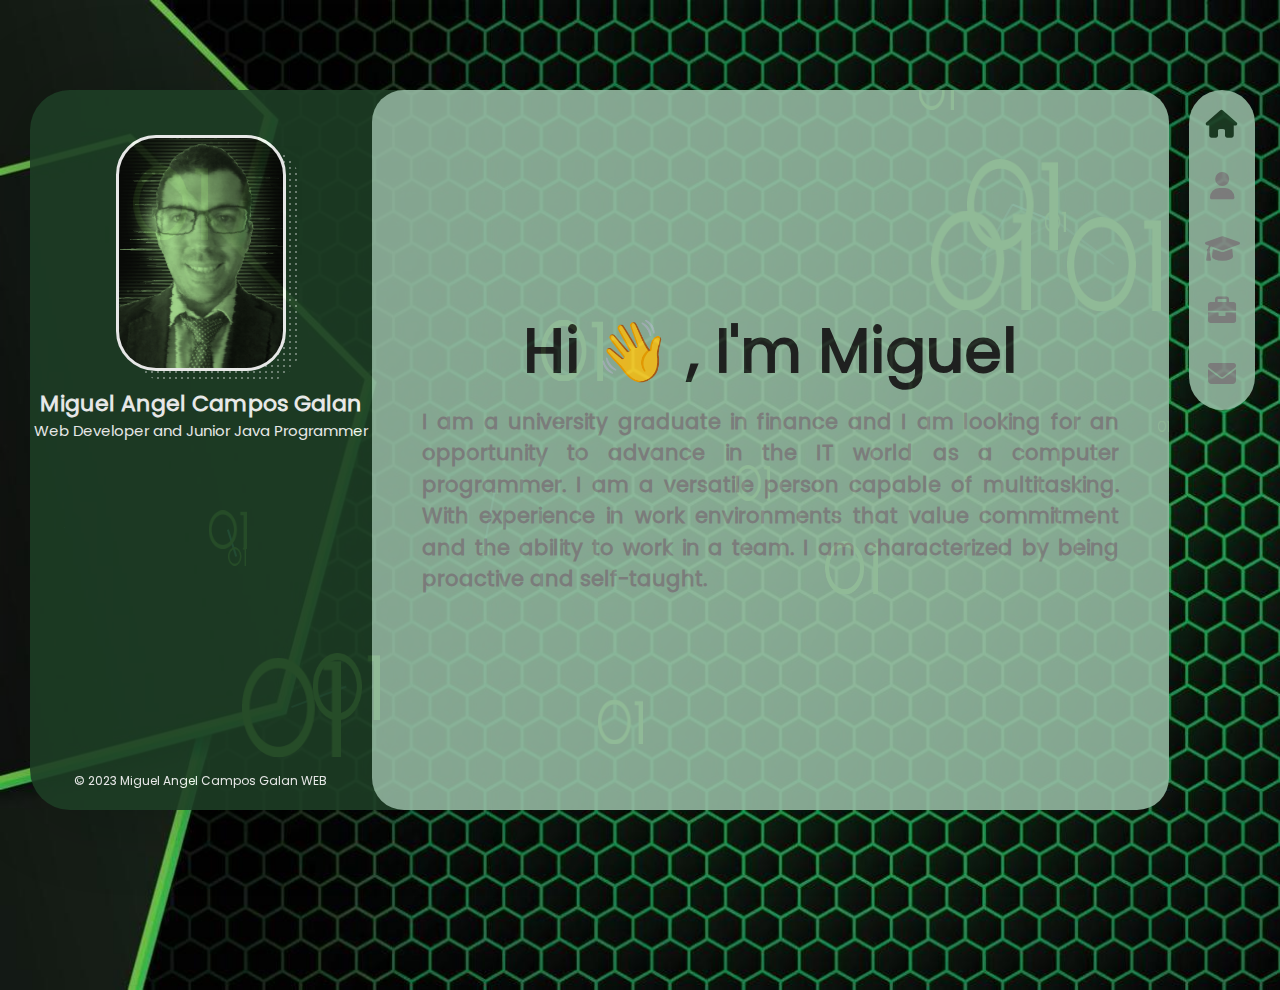
<file: index.html>
<!DOCTYPE html>
<html lang="es">
<head>
    <meta charset="UTF-8">
    <meta name="viewport" content="width=device-width, initial-scale=1, maximum-scale=1">
    <!-- Estilos-->
    <link rel="stylesheet" href="assets/fonts/fontawesome-free-6.1.2-web/css/all.min.css" />
    <link rel="stylesheet" href="assets/fonts/poppins/poppins.css" />
    <link rel="stylesheet" href="assets/css/reset.css" />
    <link rel="stylesheet" href="assets/css/scroll.css" />
    <link rel="stylesheet" href="assets/css/styles.css"/>
    <link rel="stylesheet" href="assets/css/responsive.css"/>

    <!--Script JS-->
    <script src="assets/js/menu.js" defer></script>

    <title>Portafolio - Miguel</title>
</head>
<body>
    <div id="particles-js"></div>
   
    <!--Layout principal-->
    <div class="layout">

        <!--Barra lateral(info usuario)-->
        <aside class="layout__aside">

            <section class="aside__user-info">

                <!--Información general usuario-->
                <div class="user-info__general">
                    <div class="user-info__container-image">
                        <img src="assets/img/mig.png" class="user-info__image" alt="foto de perfil de usuario" />
                        <!--aqui la sombra-->
                    </div>

                    <h2 class="user-info__name">Miguel Angel Campos Galan</h2>
                    <h4 class="user-info__job">Web Developer and Junior Java Programmer</h4>
                </div>
                <!--Menu de navegación-->
                <nav class="layout__menu">
                    <ul class="menu__list">

                        <li class="menu__option">
                            <a href="index.html" class="menu__link menu__link--active">
                                <i class="menu__icon fa-solid fa-house"></i>
                                <span class="menu__overlay">Home</span>
                            </a>
                        </li>

                        <li class="menu__option">
                            <a href="sobre-mi.html" class="menu__link">
                                <i class="menu__icon fa-solid fa-user"></i>
                                <span class="menu__overlay">About me</span>
                            </a>
                        </li>

                        <li class="menu__option">
                            <a href="estudios.html" class="menu__link">
                                <i class="menu__icon fa-solid fa-graduation-cap"></i>
                                <span class="menu__overlay">Studies</span>
                            </a>
                        </li>

                        <li class="menu__option">
                            <a href="portafolio.html" class="menu__link">
                                <i class="menu__icon fa-solid fa-briefcase"></i>
                                <span class="menu__overlay">Portfolio</span>
                            </a>
                        </li>

                       <!-- <li class="menu__option">
                            <a href="blog.html" class="menu__link">
                                <i class="menu__icon fa-solid fa-book"></i>
                                <span class="menu__overlay">Blog</span>
                            </a>
                        </li>--> 

                        <li class="menu__option">
                            <a href="contacto.html" class="menu__link">
                                <i class="menu__icon fa-solid fa-envelope"></i>
                                <span class="menu__overlay">Contact</span>
                            </a>
                        </li>

                    </ul>
                </nav>
                <!--Links a redes sociales
                <div class="user-info__links">
                    <ul class="links__social">
                        <li class="social__option">
                            <a href="https://www.linkedin.com/in/miguel-c-g" class="social__link">
                                <i class="social__icon fa-brands fa-linkedin"></i>
                            </a>
                        </li>
                        <li class="social__option">
                            <a href="https://github.com/Miguel2786" class="social__link">
                                <i class="social__icon fa-brands fa-github"></i>
                            </a>
                        </li>
                    </ul>
                </div>-->
               <!--Botón del curriculum-->
              <!--  <div class="user-info__buttons">
                    <a href="#" class="user-info__btn">Descargar CV</a>
                </div> --> 
                <!--Pie de página-->
                <footer class="user-info__footer">
                    &copy; 2023 Miguel Angel Campos Galan WEB
                </footer>
            </section>

        </aside>
        <!--Menu responsive-->
        <div class="layout__menu-toggle">
            <i class="menu-toggle__icon fa-solid fa-bars"></i>
            <i class="menu-toggle__icon fa-solid fa-xmark"></i>
        </div>
        <!--Contenido principal-->
        <main class="layout__content">

            <section class="content__page">
                <h1 class="page__name">Hi 👋 , I'm Miguel</h1>
                <h2 class="page__job">I am a university graduate in finance and I am looking for an opportunity to advance in the IT world as a computer programmer. I am a versatile person capable of multitasking. With experience in work environments that value commitment and the ability to work in a team. I am characterized by being proactive and self-taught.</h2>
            </section>

        </main>
    </div>

    <script src="assets/js/particles.min.js"></script>
	<script src="assets/js/particlesjs-config.json"></script>
</body>
</html>
</file>
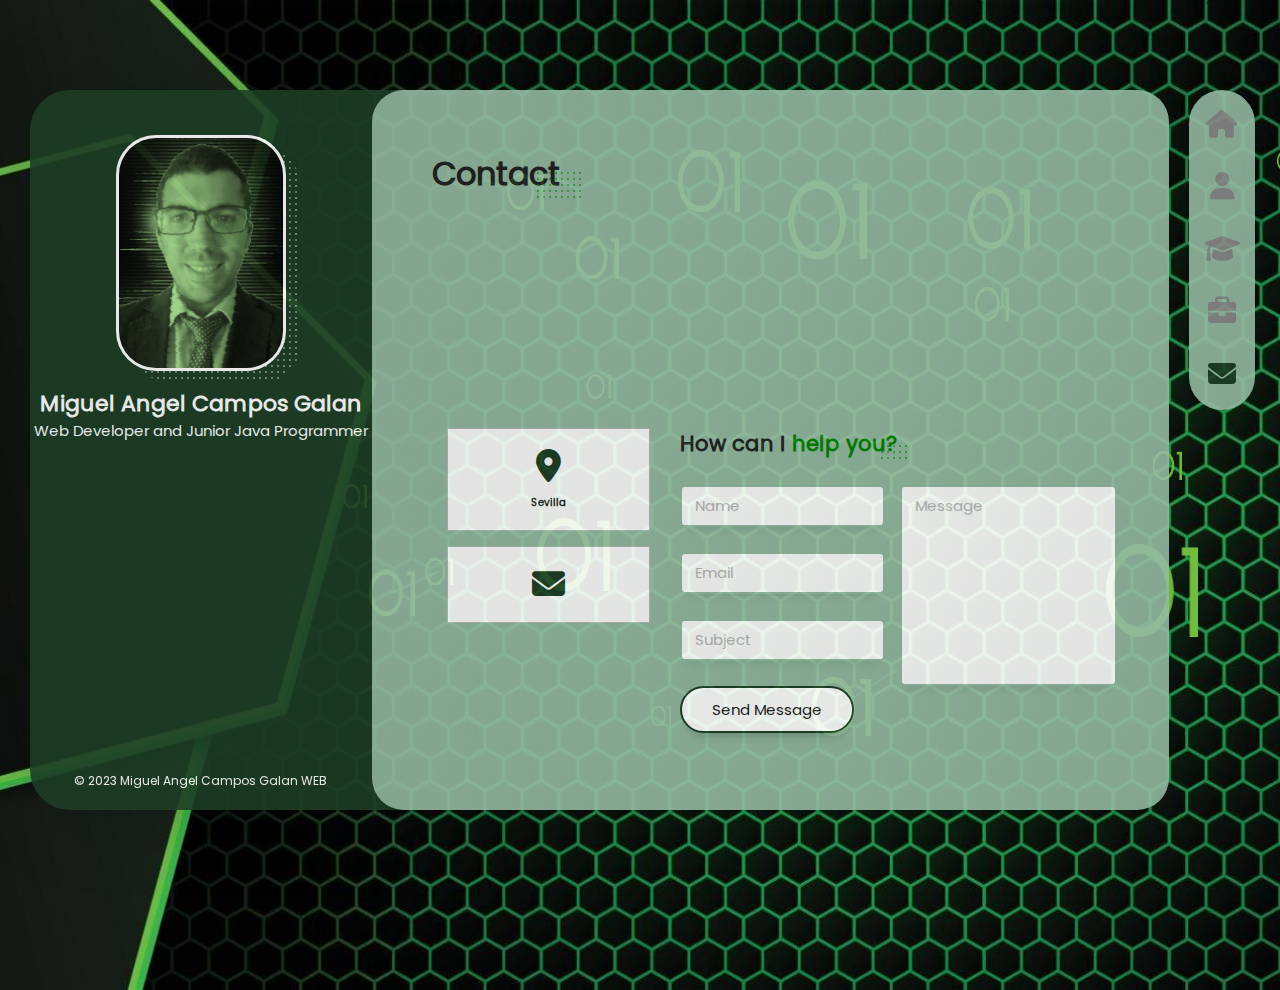
<file: contacto.html>
<!DOCTYPE html>
<html lang="es">
<head>
    <meta charset="UTF-8">
    <meta name="viewport" content="width=device-width, initial-scale=1, maximum-scale=1">
    <!-- Estilos-->
    <link rel="stylesheet" href="assets/fonts/fontawesome-free-6.1.2-web/css/all.min.css" />
    <link rel="stylesheet" href="assets/fonts/poppins/poppins.css" />
    <link rel="stylesheet" href="assets/css/reset.css" />
    <link rel="stylesheet" href="assets/css/scroll.css" />
    <link rel="stylesheet" href="assets/css/styles.css"/>
    <link rel="stylesheet" href="assets/css/loader.css"/>
    <link rel="stylesheet" href="assets/css/responsive.css"/>

     <!--Script JS-->
     <script src="assets/js/menu.js" defer></script>
    <script src="assets/js/map.js" defer></script>

    <title>Portafolio - Miguel</title>
</head>
<body>
    <div id="particles-js"></div>

    <!--Layout principal-->
    <div class="layout">

        <!--Barra lateral(info usuario)-->
        <aside class="layout__aside">

            <section class="aside__user-info">

                <!--Información general usuario-->
                <div class="user-info__general">
                    <div class="user-info__container-image">
                        <img src="assets/img/mig.png" class="user-info__image" alt="foto de perfil de usuario" />
                        <!--aqui la sombra-->
                    </div>

                    <h2 class="user-info__name">Miguel Angel Campos Galan</h2>
                    <h4 class="user-info__job">Web Developer and Junior Java Programmer</h4>
                </div>
                <!--Menu de navegación-->
                <nav class="layout__menu">
                    <ul class="menu__list">

                        <li class="menu__option">
                            <a href="index.html" class="menu__link">
                                <i class="menu__icon fa-solid fa-house"></i>
                                <span class="menu__overlay">Home</span>
                            </a>
                        </li>

                        <li class="menu__option">
                            <a href="sobre-mi.html" class="menu__link">
                                <i class="menu__icon fa-solid fa-user"></i>
                                <span class="menu__overlay">About me</span>
                            </a>
                        </li>

                        <li class="menu__option">
                            <a href="estudios.html" class="menu__link">
                                <i class="menu__icon fa-solid fa-graduation-cap"></i>
                                <span class="menu__overlay">Studies</span>
                            </a>
                        </li>

                        <li class="menu__option">
                            <a href="portafolio.html" class="menu__link">
                                <i class="menu__icon fa-solid fa-briefcase"></i>
                                <span class="menu__overlay">Portfolio</span>
                            </a>
                        </li>

                       <!-- <li class="menu__option">
                            <a href="blog.html" class="menu__link">
                                <i class="menu__icon fa-solid fa-book"></i>
                                <span class="menu__overlay">Blog</span>
                            </a>
                        </li>--> 

                        <li class="menu__option">
                            <a href="contacto.html" class="menu__link  menu__link--active">
                                <i class="menu__icon fa-solid fa-envelope"></i>
                                <span class="menu__overlay">Contact</span>
                            </a>
                        </li>

                    </ul>
                </nav>
                <!--Links a redes sociales
                <div class="user-info__links">
                    <ul class="links__social">
                        <li class="social__option">
                            <a href="https://www.linkedin.com/in/miguel-c-g" class="social__link">
                                <i class="social__icon fa-brands fa-linkedin"></i>
                            </a>
                        </li>
                        <li class="social__option">
                            <a href="https://github.com/Miguel2786" class="social__link">
                                <i class="social__icon fa-brands fa-github"></i>
                            </a>
                        </li>
                    </ul>
                </div>-->
                <!--Botón del curriculum-->
              <!--  <div class="user-info__buttons">
                    <a href="#" class="user-info__btn">Descargar CV</a>
                </div> --> 
                <!--Pie de página-->
                <footer class="user-info__footer">
                    &copy; 2023 Miguel Angel Campos Galan WEB
                </footer>
            </section>

        </aside>
        <!--Menu responsive-->
        <div class="layout__menu-toggle">
            <i class="menu-toggle__icon fa-solid fa-bars"></i>
            <i class="menu-toggle__icon fa-solid fa-xmark"></i>
        </div>
        <!--Contenido principal-->
        <main class="layout__content">

            <section class="content__page content__contact">
                <!--ESTE CONTENIDO CAMBIA EN CADA PAGINA DEL SITIO WEB-->
               
                <header class="contact__header">
                    <h1 class="contact__title">Contact</h1>
                </header>
              
                <div class="contact__map" id="load-iframe-map">
                    <span class="loader"></span>
                </div>

                <div class="contact__container">
                    <section class="contact__info">
                        <div class="contact__data">
                            <i class="contact__icon fa-solid fa-location-dot"></i>
                            <h2 class="contact__subtitle">Sevilla</h2>
                        </div>
                        <div class="contact__data">
                            <i class="contact__icon fa-solid fa-envelope"></i>
                            <!--<h2 class="contact__subtitle">miguelangelcamposgalan@gmail.com</h2>-->
                        </div>

                    </section>
                    <section class="contact__form-box">
                        
                        <!--<div class="contact__map" id="load-iframe-map">
                            <span class="loader"></span>
                        </div>-->
                        <header class="contact__from-header">
                            <h3 class="from-header__title">How can I <span class="title__color">help you?</span></h3>
                        </header>
                        <form class="contact__form" action="https://formsubmit.co/miguelangelcamposgalan@gmail.com" method="POST">
                            <div class="form__container">
                                <section class="form__left">

                                    <div class="form__group">
                                        <input type="text" class="form__input" name="name" required placeholder="Nombre" />
                                        <label for="name" class="form__label">Name</label>
                                    </div>
                                    <div class="form__group">
                                        <input type="email" class="form__input" name="email" required placeholder="Email" />
                                        <label for="email" class="form__label">Email</label>
                                    </div>
                                    <div class="form__group">
                                        <input type="text" class="form__input" name="subject" required placeholder="Subject" />
                                        <label for="subject" class="form__label">Subject</label>
                                    </div>

                                </section>

                                <section class="form__right">
                                    <div class="form__group form__group--textarea">
                                        <textarea class="form__input form__input--textarea" name="message" required placeholder="Mensaje"></textarea>
                                        <label for="message" class="form__label">Message</label>
                                    </div>
                                </section>

                            </div>

                            <input type="submit" class="form__button" value="Send Message" />
                            <input type="hidden" name="_next" value="https://miguel2786.github.io/">
                            <input type="hidden" name="_captcha" value="false">
                        </form>
                    </section>
                </div>
            </section>

        </main>
    </div>
    <script src="assets/js/particles.min.js"></script>
    <script src="assets/js/particlesjs-config.json"></script>
</body>
</html>
</file>
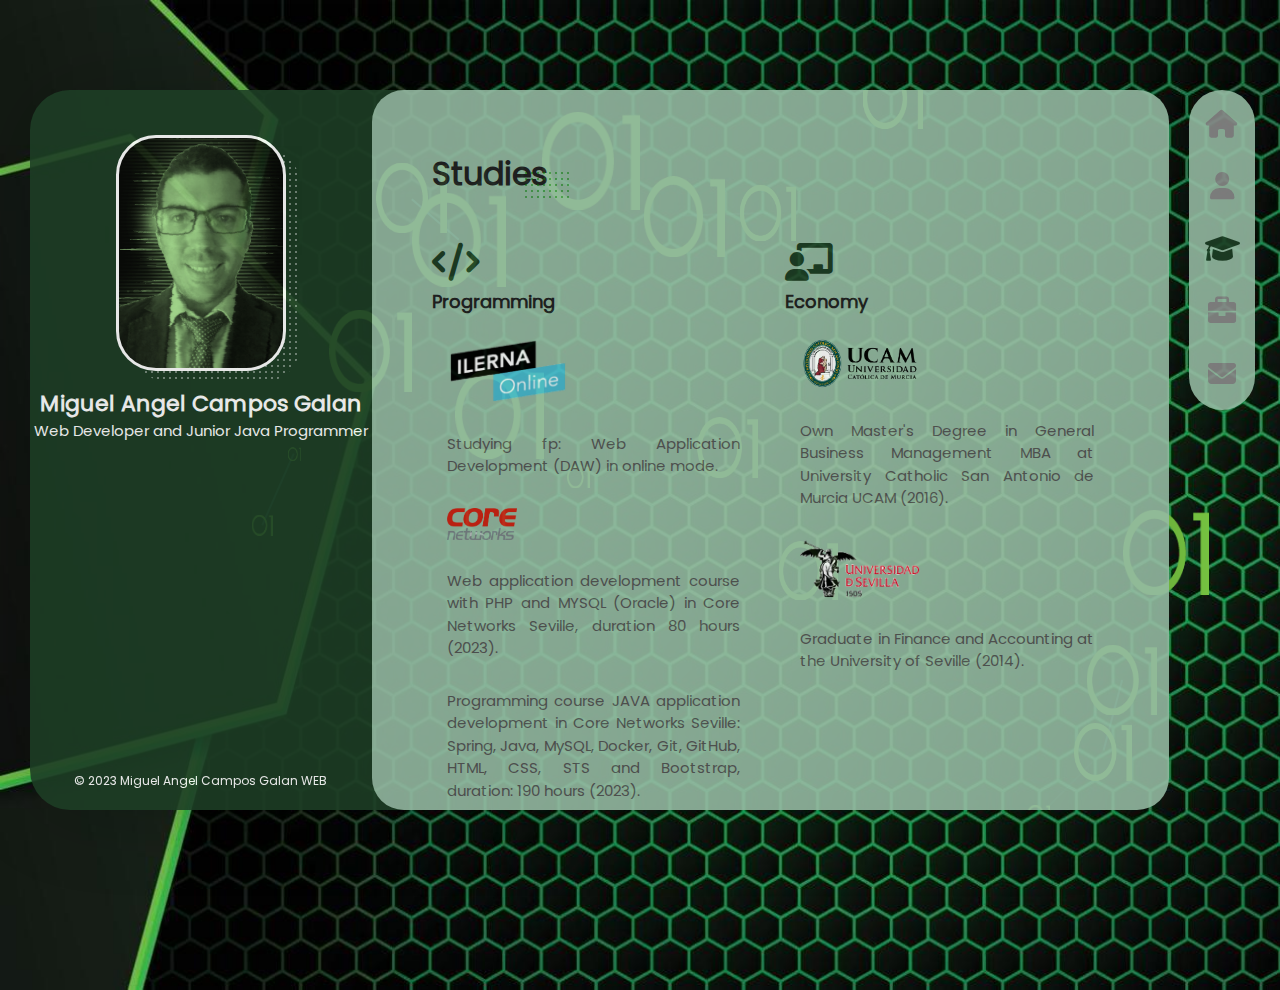
<file: estudios.html>
<!DOCTYPE html>
<html lang="es">
<head>
    <meta charset="UTF-8">
    <meta name="viewport" content="width=device-width, initial-scale=1, maximum-scale=1">
    <!-- Estilos-->
    <link rel="stylesheet" href="assets/fonts/fontawesome-free-6.1.2-web/css/all.min.css" />
    <link rel="stylesheet" href="assets/fonts/poppins/poppins.css" />
    <link rel="stylesheet" href="assets/css/reset.css" />
    <link rel="stylesheet" href="assets/css/scroll.css" />
    <link rel="stylesheet" href="assets/css/styles.css"/>
    <link rel="stylesheet" href="assets/css/responsive.css"/>

     <!--Script JS-->
     <script src="assets/js/menu.js" defer></script>
     
    <title>Portafolio - Miguel</title>
</head>
<body>
    <div id="particles-js"></div>

    <!--Layout principal-->
    <div class="layout">

        <!--Barra lateral(info usuario)-->
        <aside class="layout__aside">

            <section class="aside__user-info">

                <!--Información general usuario-->
                <div class="user-info__general">
                    <div class="user-info__container-image">
                        <img src="assets/img/mig.png" class="user-info__image" alt="foto de perfil de usuario" />
                        <!--aqui la sombra-->
                    </div>

                    <h2 class="user-info__name">Miguel Angel Campos Galan</h2>
                    <h4 class="user-info__job">Web Developer and Junior Java Programmer</h4>
                </div>
                <!--Menu de navegación-->
                 <nav class="layout__menu">
                    <ul class="menu__list">

                        <li class="menu__option">
                            <a href="index.html" class="menu__link">
                                <i class="menu__icon fa-solid fa-house"></i>
                                <span class="menu__overlay">Home</span>
                            </a>
                        </li>

                        <li class="menu__option">
                            <a href="sobre-mi.html" class="menu__link">
                                <i class="menu__icon fa-solid fa-user"></i>
                                <span class="menu__overlay">About me</span>
                            </a>
                        </li>

                        <li class="menu__option">
                            <a href="estudios.html" class="menu__link menu__link--active">
                                <i class="menu__icon fa-solid fa-graduation-cap"></i>
                                <span class="menu__overlay">Studies</span>
                            </a>
                        </li>

                        <li class="menu__option">
                            <a href="portafolio.html" class="menu__link">
                                <i class="menu__icon fa-solid fa-briefcase"></i>
                                <span class="menu__overlay">Portfolio</span>
                            </a>
                        </li>

                       <!-- <li class="menu__option">
                            <a href="blog.html" class="menu__link">
                                <i class="menu__icon fa-solid fa-book"></i>
                                <span class="menu__overlay">Blog</span>
                            </a>
                        </li>--> 

                        <li class="menu__option">
                            <a href="contacto.html" class="menu__link">
                                <i class="menu__icon fa-solid fa-envelope"></i>
                                <span class="menu__overlay">Contact</span>
                            </a>
                        </li>

                    </ul>
                </nav>
                <!--Links a redes sociales
                <div class="user-info__links">
                    <ul class="links__social">
                        <li class="social__option">
                            <a href="https://www.linkedin.com/in/miguel-c-g" class="social__link">
                                <i class="social__icon fa-brands fa-linkedin"></i>
                            </a>
                        </li>
                        <li class="social__option">
                            <a href="https://github.com/Miguel2786" class="social__link">
                                <i class="social__icon fa-brands fa-github"></i>
                            </a>
                        </li>
                    </ul>
                </div>-->
                <!--Botón del curriculum-->
              <!--  <div class="user-info__buttons">
                    <a href="#" class="user-info__btn">Descargar CV</a>
                </div> --> 
                <!--Pie de página-->
                <footer class="user-info__footer">
                    &copy; 2023 Miguel Angel Campos Galan WEB
                </footer>
            </section>

        </aside>
        <!--Menu responsive-->
        <div class="layout__menu-toggle">
            <i class="menu-toggle__icon fa-solid fa-bars"></i>
            <i class="menu-toggle__icon fa-solid fa-xmark"></i>
        </div>
        <!--Contenido principal-->
        <main class="layout__content">

            <section class="content__page content__about">
                <!--ESTE CONTENIDO CAMBIA EN CADA PAGINA DEL SITIO WEB-->
                <header class="about__header">
                    <h2 class="about__title">Studies</h2>
                </header>
                
                <section class="about__services">
                    

                    <div class="services__container">
                        
                        <article class="services__service">
                            <div class="service__icon">
                                <i class="service__real-icon fa-solid fa-code"></i>
                            </div>

                            <div class="service__content  studies__apartado">
                                <h4 class="service__title">Programming</h4>
                                <img src="assets/img/ilerna_logo.png"  alt="ILERNA" width="150"/>
                                <p class="service__description">
                                    
                                    Studying fp: Web Application Development (DAW) in online mode.
                                </p>
				<img src="assets/img/core_logo.png"  alt="CORE" width="100"/>
                                <p class="service__description">
                                    
                                    Web application development course with PHP and MYSQL (Oracle) in Core Networks Seville, duration 80 hours (2023).
                                </p>
                                <p class="service__description">
                                    
                                    Programming course JAVA application development in Core Networks Seville: Spring, Java, MySQL, Docker, Git, GitHub, HTML, CSS, STS and Bootstrap, duration: 190 hours (2023).
                                </p>
                                <p class="service__description">
                                    
                                    Java SE 8 (Oracle) programming course at Core Networks Seville, duration: 160 hours (2022). 
                                </p>
                                <p class="service__description">
                                    
                                    Object-oriented programming course (Oracle) at Core Networks Seville, duration: 80 hours (2022).   
                                </p>
                            </div>
                        </article>

                        <article class="services__service">
                            <div class="service__icon">
                                <i class="service__real-icon fa-solid fa-chalkboard-user"></i>
                            </div>

                            <div class="service__content studies__apartado">
                                <h4 class="service__title">Economy</h4>
                                
                                <img src="assets/img/logo_ucam_blanco_c.png" alt="UCAM"  width="150"/>
                                <p class="service__description">
                                    Own Master's Degree in General Business Management MBA at University Catholic San Antonio de Murcia UCAM (2016). 
                                </p>
                                <img src="assets/img/us_logo.png"  alt="UNI" width="150"/>
                                <p class="service__description">
                                    Graduate in Finance and Accounting at the University of Seville (2014).
                                </p>
                            </div>
                        </article>

                       
                    </div>
                </section>

              

            </section>

        </main>
    </div>
    <script src="assets/js/particles.min.js"></script>
	<script src="assets/js/particlesjs-config.json"></script>
</body>
</html>
</file>
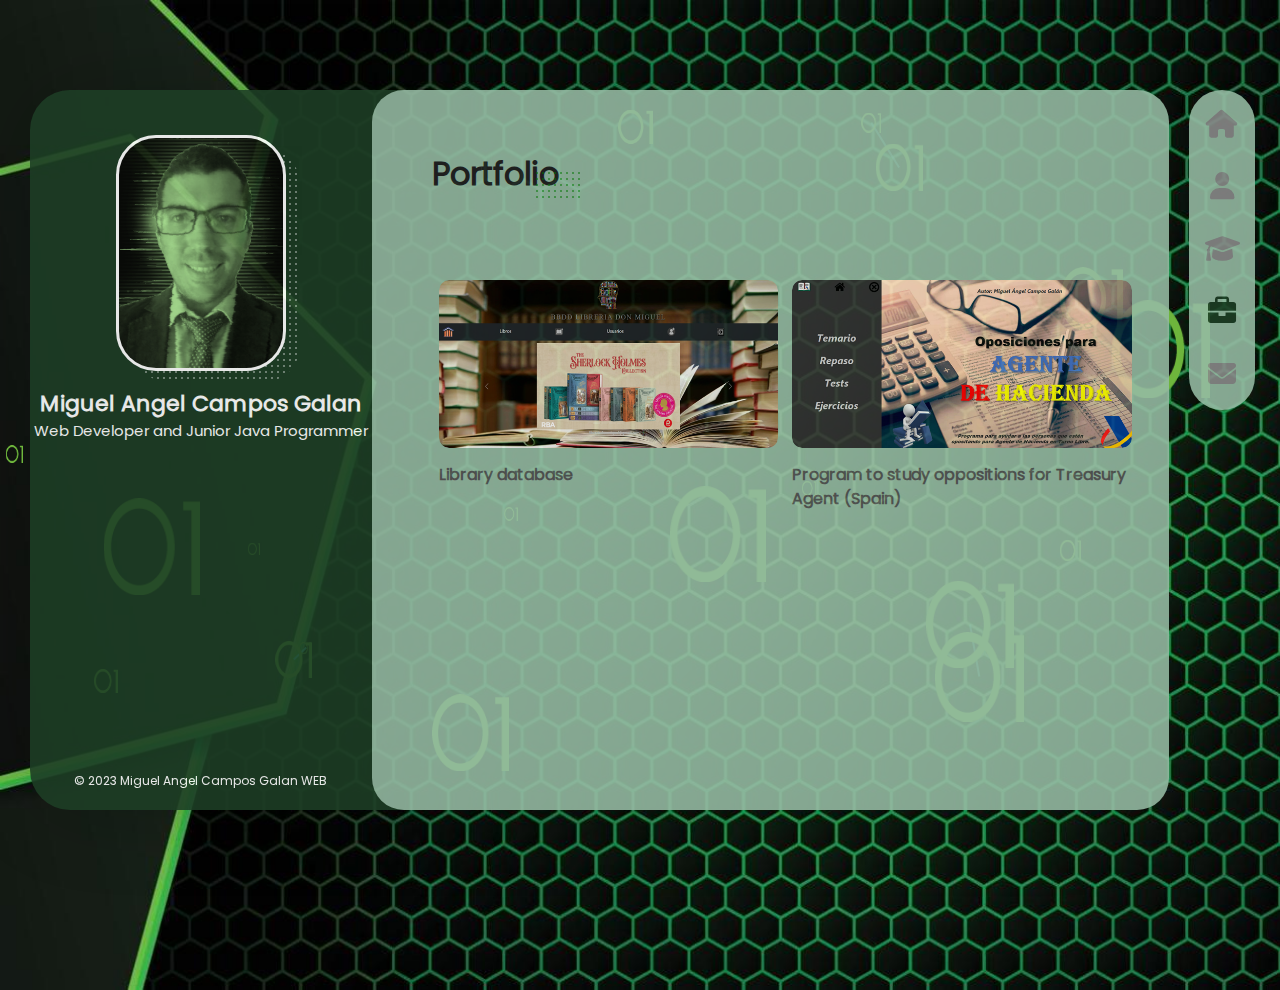
<file: portafolio.html>
<!DOCTYPE html>
<html lang="es">
<head>
    <meta charset="UTF-8">
    <meta name="viewport" content="width=device-width, initial-scale=1, maximum-scale=1">
    <!-- Estilos-->
    <link rel="stylesheet" href="assets/fonts/fontawesome-free-6.1.2-web/css/all.min.css" />
    <link rel="stylesheet" href="assets/fonts/poppins/poppins.css" />
    <link rel="stylesheet" href="assets/css/reset.css" />
    <link rel="stylesheet" href="assets/css/scroll.css" />
    <link rel="stylesheet" href="assets/css/styles.css"/>
    <link rel="stylesheet" href="assets/css/responsive.css"/>

     <!--Script JS-->
     <script src="assets/js/menu.js" defer></script>
     
    <title>Portafolio - Miguel</title>
</head>
<body>
    <div id="particles-js"></div>

    <!--Layout principal-->
    <div class="layout">

        <!--Barra lateral(info usuario)-->
        <aside class="layout__aside">

            <section class="aside__user-info">

                <!--Información general usuario-->
                <div class="user-info__general">
                    <div class="user-info__container-image">
                        <img src="assets/img/mig.png" class="user-info__image" alt="foto de perfil de usuario" />
                        <!--aqui la sombra-->
                    </div>

                    <h2 class="user-info__name">Miguel Angel Campos Galan</h2>
                    <h4 class="user-info__job">Web Developer and Junior Java Programmer</h4>
                </div>
                <!--Menu de navegación-->
                <nav class="layout__menu">
                    <ul class="menu__list">

                        <li class="menu__option">
                            <a href="index.html" class="menu__link">
                                <i class="menu__icon fa-solid fa-house"></i>
                                <span class="menu__overlay">Home</span>
                            </a>
                        </li>

                        <li class="menu__option">
                            <a href="sobre-mi.html" class="menu__link">
                                <i class="menu__icon fa-solid fa-user"></i>
                                <span class="menu__overlay">About me</span>
                            </a>
                        </li>

                        <li class="menu__option">
                            <a href="estudios.html" class="menu__link">
                                <i class="menu__icon fa-solid fa-graduation-cap"></i>
                                <span class="menu__overlay">Studies</span>
                            </a>
                        </li>

                        <li class="menu__option">
                            <a href="portafolio.html" class="menu__link menu__link--active">
                                <i class="menu__icon fa-solid fa-briefcase"></i>
                                <span class="menu__overlay">Portfolio</span>
                            </a>
                        </li>

                       <!-- <li class="menu__option">
                            <a href="blog.html" class="menu__link">
                                <i class="menu__icon fa-solid fa-book"></i>
                                <span class="menu__overlay">Blog</span>
                            </a>
                        </li>--> 

                        <li class="menu__option">
                            <a href="contacto.html" class="menu__link">
                                <i class="menu__icon fa-solid fa-envelope"></i>
                                <span class="menu__overlay">Contact</span>
                            </a>
                        </li>

                    </ul>
                </nav>
                <!--Links a redes sociales
                <div class="user-info__links">
                    <ul class="links__social">
                        <li class="social__option">
                            <a href="https://www.linkedin.com/in/miguel-c-g" class="social__link">
                                <i class="social__icon fa-brands fa-linkedin"></i>
                            </a>
                        </li>
                        <li class="social__option">
                            <a href="https://github.com/Miguel2786" class="social__link">
                                <i class="social__icon fa-brands fa-github"></i>
                            </a>
                        </li>
                    </ul>
                </div>-->
               <!--Botón del curriculum-->
              <!--  <div class="user-info__buttons">
                    <a href="#" class="user-info__btn">Descargar CV</a>
                </div> --> 
                <!--Pie de página-->
                <footer class="user-info__footer">
                    &copy; 2023 Miguel Angel Campos Galan WEB
                </footer>
            </section>

        </aside>
        <!--Menu responsive-->
        <div class="layout__menu-toggle">
            <i class="menu-toggle__icon fa-solid fa-bars"></i>
            <i class="menu-toggle__icon fa-solid fa-xmark"></i>
        </div>
        <!--Contenido principal-->
        <main class="layout__content">

            <section class="content__page content__portfolio">
                <!--ESTE CONTENIDO CAMBIA EN CADA PAGINA DEL SITIO WEB-->
                <header class="portfolio__header">
                    <h1 class="portfolio__title">Portfolio</h1>
                </header>
                <!--<header class="about__header">
                    <h2 class="about__title">Porta<span class="title__color">Folio</span></h2>
                </header>-->
               <nav class="portfolio__navbar">
                   <!-- <ul class="portfolio__menu">
                        <li class="portfolio__option portfolio__option--active">
                            <a href="#" class="portfolio__link">Todo</a>
                        </li>
                        <li class="portfolio__option">
                            <a href="#" class="portfolio__link">Proyectos Java</a>
                        </li>
                        <li class="portfolio__option">
                            <a href="#" class="portfolio__link">Proyectos Web</a>
                        </li>

                    </ul>-->
               </nav>
               <section class="portfolio__gallery">

                    <figure class="gallery__item">
                        <div class="gallery__container-image">
                            <a href="https://github.com/Miguel2786/ProyectoFinal" class="gallery__link">
                                <img src="assets/img/libreriabbdd.png" class="gallery__image" />
                            </a>
                        </div>
                        <figcaption class="gallery__title">Library database</figcaption>
                        <i class="gallery__icon fa-solid fa-code"></i>
                        <span class="gallery__category">Java, Spring, HTML, CSS, MySQL, Javascript and Bootstrap</span>
                    </figure>
                    <figure class="gallery__item">
                        <div class="gallery__container-image">
                            <a href="https://github.com/Miguel2786/Proyecto1" class="gallery__link">
                                <img src="assets/img/proyecto_hacienda.png" class="gallery__image" />
                            </a>
                        </div>
                        <figcaption class="gallery__title">Program to study oppositions for Treasury Agent (Spain)</figcaption>
                        <i class="gallery__icon fa-solid fa-code"></i>
                        <span class="gallery__category">Java</span>
                    </figure>
               </section>
            </section>

        </main>
    </div>
    <script src="assets/js/particles.min.js"></script>
	<script src="assets/js/particlesjs-config.json"></script>
</body>
</html>
</file>
<file: assets/fonts/poppins/poppins.css>
@font-face {
    font-family: "Poppins";
    src: url("./Poppins-Regular.ttf") format("truetype");
    font-weight: 400;
    font-style: normal;
}
</file>
<file: assets/css/scroll.css>
:root{
    --color-scrollbar:#D3D3D4;
    --color-background-scrollbar:#eee;
}


/*SCROLL CHROME*/
.content__page::-webkit-scrollbar{
    width: 25px;
    background: transparent;

}

.content__page::-webkit-scrollbar-thumb{
    border: 10px solid transparent;
    box-shadow: none;
    border-radius: 40px;
}

.content__page:hover::-webkit-scrollbar-thumb{
    box-shadow: inset 0 0 0 10px var(--color-subtitle);/*--color-scrollbar*/
}

.content__page:hover::-webkit-scrollbar-thumb:hover{
    border: 8px solid transparent;
    box-shadow: inset 0 0 0 10px var(--color-secondary);
}

.content__page::-webkit-scrollbar-track{
    background-color: transparent;
    margin: 40px 0;

}



/*SCROLL CHROME BARRA LATERAL*/

.layout__aside::-webkit-scrollbar{
    width: 25px;
    background: var(--color-secondary);

}

.layout__aside::-webkit-scrollbar-thumb{
    border: 10px solid transparent;
    box-shadow: none;
    border-radius: 40px;
}

.layout__aside:hover::-webkit-scrollbar-thumb{
    box-shadow: inset 0 0 0 10px var(--color-mig);/*--color-principal*/
}

.layout__aside:hover::-webkit-scrollbar-thumb:hover{
    border: 8px solid transparent;
    box-shadow: inset 0 0 0 10px var(--color-mig);
}

.layout__aside::-webkit-scrollbar-track{
    background-color: transparent;
    margin: 40px 0;

}

/*SCROLL PARA MOZ*/
.content__page{
    scrollbar-width: thin;
    scrollbar-color: var(--color-subtitle) transparent;

}

.layout__aside{
    scrollbar-width: thin;
    scrollbar-color: var(--color-subtitle) var(--color-secondary);
}
</file>
<file: assets/css/styles.css>
/*DEFINICION VARIABLES*/
:root{
    --color-principal: #FFFFFF;/*#FFFFFF*/
    --color-secondary: #1d3e25; /*#04B4E0*/
    
    --color-background:#050906;/*#F2F7F9*/
    --color-transparent: transparent;
    
    --color-icon: #B5B6B7;
    --color-titles:#222222;
    --color-subtitle: #888;
    --color-text: #555;
    
    --color-background-contact: #FCFCFC;

    --color-mig:#94b8a1;

}

/*ESTILOS GENERALES*/
html{
    font-size: 10px;
}

body{
    width: 100%;
    height: 100%;
    font-family:"Poppins",Helvetica, sans-serif;
    font-size: 1.5rem;
    background-color: var(--color-background);
    color: var(--color-text);
    overflow: hidden;
}
#particles-js {
	height: 80%; 
	width: 100%;
    position: fixed;
    z-index: -1;
}

h1,h2,h3,h4,h5,h6{
    color: var(--color-titles);
}

/* IMAGEN DE FONDO*/
body{
    background-image: url("../img/fondo6.jpg");
    background-size: cover;
    background-repeat: no-repeat;
    /*background-position: -20px -120px;*/
}

/*ESTRUCTURA PRINCIPAL*/

.layout{
    position: relative;
    min-width: 1290px; 
    width: 75%;
    height: 80vh;
    min-height: 80vh;
    margin: 10vh auto;
    opacity: 0.9;
    display:grid;
    grid-template-areas: 
    "aside content";
    grid-template-columns: 30% 70%;

    /*Sombre detras del layout*/
    border-radius: 4rem;
    box-shadow: 0 0 100px -5px rgba(0, 0, 0 , 0.25);
    
}

/*BARRA LATERAL AZUL*/
.layout__aside{
    grid-area: aside;

    border-radius: 4rem 0 0 4rem;
    overflow: auto;
    overflow-x: hidden;

}

.aside__user-info{
    display: flex;
    flex-direction: column;
    align-items: center;
    text-align: center;

    min-height: 100%;
    min-width: 30rem;
    background-color: var(--color-secondary);
    color: var(--color-principal);
}

.user-info__container-image{
    position: relative;
    display: inline-block;
    width: 17rem; /*18*/
    margin-top: 4.5rem;/*7*/
    z-index: 1;
   
}



.user-info__image{
    width: 100%;
    background-color: var(--color-principal);
    border: 3px solid var(--color-principal);
    border-radius: 4rem; /*20*/
}

.user-info__container-image::after{
    content: "";
    position:absolute;
     top: 5%;
     left: 9%;
     z-index: -1;
    width: 100%;
    height: 100%;
    background-image: -webkit-repeating-radial-gradient(center center,#fff,#fff 1px, transparent 0px,transparent 100%);
    background-size: 0.6rem 0.6rem;
    opacity: 0.4;
    border-radius: 4rem;/*30*/
}

.user-info__name{
    font-size: 2.2rem;
    font-weight: bold;
    color:var(--color-principal);
    margin-top: 1rem;/*2.6*/
}

.user-info__job{
    font-size: 1.5rem;
    font-weight: 200;
    color: var(--color-principal);
}

.user-info__links{
    margin-bottom: 3.6rem;
}

.links__social{
    margin-top: 2rem;
    text-align: center;

    display: flex;
    flex-direction: row;
}

.social__option{
    height: 3rem;
    width: 3rem;
    margin-left: 10px; /*me*/

    font-size: 2.5rem; /*1.8*/
    line-height: 3.2rem;
    opacity: 0.9;
    border-radius: 0.5rem;
    transition: all 300ms ease-in-out;
}

.social__option:hover{
    opacity: 1;
    background-color: rgba(255, 255, 255, 0.20);
}

.user-info__buttons{
    margin-top: 2rem;
    margin-bottom: 4rem;
}

.user-info__btn{
    padding: 3rem;
    padding-top: 1.3rem;
    padding-bottom: 1.3rem;
    border: 2px solid var(--color-principal);
    border-radius: 3.2rem;
    color: var(--color-principal);
    box-shadow: 0 10px 10px -8px rgba(0, 0, 0 , 0.22);
    transition: all 300ms ease-in-out;

}

.user-info__btn:hover{
    background-color: var(--color-principal);
    color: var(--color-secondary);

}

.user-info__footer{
    position: absolute;
    bottom: 2rem;
    font-size: 1.2rem;

}


/*CONTENEDOR PRINCIPAL*/
.layout__content{
    grid-area: content;
    height: 100%;
    min-height: 100%;

    background-color: var(--color-secondary);
    border-radius: 0 10rem 10rem 0;
}

.content__page{
    min-height: 100%;
    background-color: var(--color-mig);/*--color-principal*/
    border-radius: 3.2rem;

    display: flex;
    flex-direction: column;
    align-items: center;
    justify-content: center;
}

.page__name{
    font-size: 6rem;
    margin-bottom: 1rem;
}

.page__job{
    font-size: 2.1rem;
    margin-left: 5rem;
    margin-right: 5rem;
    text-align: justify;

    font-weight: lighter;
    color: var(--color-subtitle);
    font-weight: bold;/*me*/

}


/*MENU NAVEGACIÓN LATERAL*/
.layout__menu{
    display: block;
    position: absolute;
    top: 0;
    right: -105px;
    min-width: 11rem;

    background-color: var(--color-transparent);

}

.menu__list{
    position: relative;
    display: flex;
    flex-direction: column;
    justify-content: space-between;
    align-items: center;
    width: 60%;
    min-height: 32rem;
    padding: 2rem 0;
    margin-left: 2.5rem;
    background-color: var(--color-mig); /*--color-principal*/
    box-shadow: 0 0 3rem -0.5rem rgba(0, 0, 0, 0.15);
    border-radius: 6rem;
}

.menu__option{
    display: block;
    width: 100%;
    text-align: center;
}



.menu__icon{
    color: var(--color-subtitle);/*--color-icon*/
    font-size: 2.8rem;
    transition: all 300ms ease-in-out;
}

.menu__option:hover .menu__icon,
.menu__link--active .menu__icon{
    color: var(--color-secondary);
    
 } 

.menu__overlay{
    position: absolute;
    right: 0;
    z-index: 1; /*me*/
    margin-top: -2.8rem;
    display: block;
    opacity: 0;
    padding: 0.5rem 1rem;
    color:var(--color-principal);
    background-color: var(--color-secondary);
    white-space: nowrap;
    transition: all 300ms ease-in-out;

}

.menu__option:hover .menu__overlay{
    opacity: 1;
    right: 100%;

}

/*ESTILOS GENERALES (SOBRE MI Y OTRAS PAGINAS)*/
.content__about,
.content__portfolio,
.content__contact{
    display: block;
    height: 100%;
    min-height: 100%;
    padding: 6rem;
    padding-right: 3rem;
    overflow: auto;

}

.about__header,
.portfolio__header,
.contact__header{
    display: inline-block;
    margin-bottom: 4.5rem;

}

.about__title,
.portfolio__title,
.contact__title{
    font-size: 3.2rem;
    position: relative;
}

.about__title::after,
.portfolio__title::after,
.contact__title::after{
content:"";
position: absolute;
top: 20px;
right: -25px;
width: 50px;
height: 30px;
background-image: -webkit-repeating-radial-gradient(center center, green, green 1px,transparent 0px,transparent 100%);
background-size: 6px 6px;
opacity: 0.5;


}

.title__color{
    color: green; /*var(--color-secondary)*/
}


/*INFORMACION PERSONAL*/
.about__personal-info{
    /*display: flex;
    flex-direction: row;*/
    width: 100%;
    margin-bottom: 5rem;

}

.personal-info__bio{
    flex-basis: 56%;

}

.personal-info__description{
    font-size: 1.8rem;
    line-height: 2.4rem;

}

.personal-info__data{
    flex-basis: 44%;
    padding: 0 1.5rem;

}

.personal-info__option{
    margin-bottom: 1rem;
}

.personal-info__title{
    margin-right: 0.5rem;
    color: var(--color-secondary);
    font-weight: 600;
    
}

/*SERVICIOS*/
.about__services{
    width: 100%;
    margin-bottom: 3rem;
}

.services__header,
.contact__from-header{
    display: inline-block;
    padding-right: 1.2rem;
    margin-bottom: 2.5rem;
    position: relative;

}

.services__title,
.from-header__title{
    font-size: 2.1rem;

}

.services__title::after,
.from-header__title::after{
    content:"";
    position: absolute;
    top: 15px;
    right: 0px;
    width: 30px;
    height: 20px;
    background-image: -webkit-repeating-radial-gradient(center center, green, green 1px,transparent 0px,transparent 100%);
    background-size: 6px 6px;
    opacity: 0.5;
}

.services__container{
    width: 100%;
    display: flex;
    flex-direction: row;
    flex-wrap: wrap;

}

.services__service{
    flex-basis: calc(50% - 3rem);
    margin-right: 3rem;
    margin-bottom: 2.5rem;
}

.service__real-icon{
    color: var(--color-secondary);
    font-size: 3.8rem;

}


.service__title{
    font-size: 1.8rem;
    margin: 0.5rem 0;
}

.service__description{
    font-size: 1.5rem;
    text-align: justify;
    
}
.icons__language{ /*me*/
    width: 50%;
    align-items: center;
    display: flex;
    flex-direction: row;
    flex-wrap: wrap;
    padding-top: 1.5rem;
    
}
.studies__apartado p,
.studies__apartado img{
    padding: 1.5rem;
    
}
/*PORTFOLIO*/

.portfolio__navbar{
    margin-bottom: 3rem;
    
}


.portfolio__menu{
    display: flex;
    flex-direction: row;
    flex-wrap: wrap;
    gap: 1.5rem;
}

.portfolio__option{
    font-size: 1.3rem;
    opacity: 0.7;

}

.portfolio__option--active{
    opacity: 1;
    
}

.portfolio__link{
    cursor: pointer;

}

.portfolio__link:hover{
    color: var(--color-secondary);
    text-shadow: 00 00 1px rgba(0, 0, 0 , 0.25);
}

.portfolio__gallery{
    display: flex;
    flex-direction: row;
    flex-wrap: wrap;
}

.gallery__item{
    position: relative;
    flex-basis: 50%;/*33%*/
    padding: 0.7rem;
}

.gallery__container-image{
    border-radius: 10px;

    overflow: hidden;
    
}

.gallery__image{
    transition: all 300ms ease-in-out;
    border-radius: 10px;

}

.gallery__item:hover .gallery__image{
    transform: scale(1.1);
    
}

.gallery__title{
    font-size: 1.6rem;
    padding: 1.5rem 0;
    font-weight: bold;
}

.gallery__icon{
    opacity: 0;
    position: absolute;
    top: 1.5rem;
    right: 1.5rem;
    width: 3rem;
    height: 3rem;
    font-size: 1.6rem;
    text-align: center;
    line-height: 3rem;
    background-color:var(--color-principal);
    color: var(--color-secondary);
    transition: all 450ms ease-in-out ;
}

.gallery__category{
    opacity: 0;
    position: absolute;
    top: 1.5rem;
    left: 1.5rem;
    padding: 0.2rem 0.7rem;
    font-size: 1.1rem;
    background-color:var(--color-principal);
    color: var(--color-text);
    transition: all 450ms ease-in-out ;
}

.gallery__item:hover .gallery__icon,
.gallery__item:hover .gallery__category{
    opacity: 1;
    
}

/*PAGINA DE CONTACTO*/
.contact__container{
    display: flex;
    flex-direction: row;

}

.contact__info{
    flex-basis: 33%;
    padding: 0 1.5rem;
}

.contact__data{
    width: 100%;
    margin-bottom: 1.5rem;
    padding: 2rem 1rem;
    text-align: center;
    background-color: var(--color-background-contact);
    border: 1px solid var(--color-icon);
}

.contact__icon{
    font-size: 3.3rem;
    color: var(--color-secondary);
}

.contact__subtitle{
    font-size: 1rem;/*1.5rem*/
    margin-top: 1rem;
}

.contact__form-box{
    flex-basis: 66%;
    padding: 0 1.5rem;
}

.form__container{
    display: flex;
    flex-direction: row;
}

.form__left{
    flex-basis: 47%;
    margin-right: 1.5rem;
}

.form__group{
    position: relative;
    margin-bottom: 2.5rem;

}

.form__input{
    position: relative;
    width: 100%;
    height: 4.2rem;
    display: block;
    font-size: 1.5rem;
    padding: 1rem 1.2rem;
    border: 0.2rem solid var(--color-mig); 
    border-radius: 0.5rem;
    outline: none;
    box-shadow: 0 1rem 1rem -8px rgba(0, 0, 0, 0.10);
    background: 0 0;
    background-color: var(--color-background-contact);
}

.form__input:focus{
    border: 0.2rem solid var(--color-secondary);
}

.form__label{
    position: absolute;
    top: 1rem;
    left: 1.5rem;
    color: var(--color-icon);
    transition: all 300ms ease-in-out;
    pointer-events: none;
}

.form__input:focus~label,
.form__input:not(:placeholder-shown)~label{
    top: -2rem;
    left: 0;
    z-index: 1;
    font-size: 1.3rem;
    color: var(--color-secondary);
}

.form__input::-webkit-input-placeholder{
    color: transparent;
}
.form__input::-moz-placeholder{
    color: transparent;
}

.form__right{
    flex-basis: 50%;
    max-width: 50%;
    max-height: 100%;
}

.form__group--textarea{
    height: 100%;
}

.form__input--textarea{
    display: block;
    resize: none;
    height: 100%;
}

.form__button{
    padding: 1rem 3rem;
    font-size: 1.5rem;
    border: 0.2rem solid var(--color-secondary);
    color: var(--color-titles);
    background-color: var(--color-principal);
    border-radius: 3rem;
    box-shadow: 0 1rem 1rem -8px rgba(0, 0, 0 , 0.22); 
    cursor: pointer;
    transition: all 300ms ease-in-out;

}

.form__button:hover{
    background-color: var(--color-secondary);
    color: var(--color-principal);
}

.contact__map{
    width: 100%;
    min-height: 15rem;
    margin-bottom: 3.5rem;
    overflow: hidden;
}

.contact__iframe{
    width: 100%;
    height: 14rem;
}
</file>
<file: assets/css/responsive.css>
.layout__menu-toggle{
    display: none;
}

@media (max-width: 1490px) {
    body{
        padding: 0;
    }

    .layout{
        min-width: auto;
        width: 85%;
        
    }
    
}

@media (max-width: 1320px){
    .layout{
        width: 89%;
        margin-left: 3rem;
    }
    .icons__language{
        display: block;
    }
}

@media (max-width: 1160px){
    .layout{
        width: 85%;
        margin-left: 4rem;
    }

   /* .icons__language{
        display: block;
    }*/
}

@media (max-width:1060px){
    body{
        background-image: none;
        position: fixed;
    }

    .layout{
        width: 100%;
        height: 100%;
        min-height: 100%;
        margin: 0;
        border-radius: 0;

        grid-template-areas: 'content';
        grid-template-columns: 100%;
    }
    .layout__menu-toggle{
        z-index: 9999;
        display: block;
        position: absolute;
        right: 1rem;
        top: 1rem;
        width: 4.8rem;
        height: 4.8rem;
        line-height: 4.8rem;
        font-size: 2.5rem;
        text-align: center;
        background-color: var(--color-secondary);
        color: var(--color-principal);
        border-radius: 3rem;
        cursor: pointer;
        transition: all 500ms ease-in-out;

    }

    .menu-toggle__icon{
        color: var(--color-principal);
        display: block;
        position: absolute;
        top: 25%;
        left: 28%;
        transition: all 300ms ease-in-out;
    }

    .fa-bars{
        opacity: 1;
    }

    .fa-xmark{
        opacity: 0;
    }

    .layout__aside{
        z-index: 999;
        display: block;
        position: absolute;
        max-width: 330px;
        top: 0;
        right: 0;
        bottom: 0;
        text-align: center;
        overflow: auto;
        border-radius: 0;
        transition: all 300ms ease-in-out;

        margin-right: -100%;
        opacity: 0;
    }

    .layout__aside--visible{
        width: 100%;
        margin-right: 0;
        opacity: 1;
    }

    .layout__aside--hidden{
        margin-right: -100%;
        opacity: 0;
    }

    .user-info__container-image{
        width: 15rem;
        margin-top: 3rem;
        display: inline-block;
    }

    
    .user-info__name{
        font-size: 2rem;
        margin-top: 0.5rem;
        margin-bottom: 1rem;

    }

    .layout__menu{
        position: static;
        margin: 3rem 0;
    }

   .menu__list{
        position: static;
        width: 100%;
        background-color: var(--color-secondary);
        box-shadow: none;
        margin-left: 0;
        padding: 0;
        min-height: auto;
   }

   .menu__link{
        text-decoration: none;
        display: block;
        padding: 1.2rem 0;
   }

   .menu__icon{
        display: none;
   }

   .menu__overlay{
        position: static;
        opacity: 0.7;
        margin-top: 0;
        padding: 0;
        box-shadow: none;
        font-size: 1.6rem;
   }

    .menu__link--active .menu__overlay{
        opacity: 1;
    }

    .links__social{
        margin-top: 0;

    }

    .user-info__footer{
        position: static;
        padding-bottom: 2rem;
    }

    .layout__content{
        border-radius: 0;
        background-color: transparent;
        height: 100%;
        width: 100%;
        
    }

    .content__page{
        border-radius: 0;
        height: 100vh;
    }

    
    .icons__language{
        display: flex;
    }
}

@media (max-width:800px){

    .gallery__item{
        flex-basis: 100%;

    }
    
}
@media (max-width: 775px){
    /*.icons__language{
       display: block;
    }*/
    .services__container{
        flex-direction: column;
        flex-wrap: wrap;
    }
    .services__service{
        flex-basis: 100%;
        margin-right: 0;
        margin-bottom: 3rem;
    }
    .form__container{
        display: flex;
        flex-direction: column;
    }

    .form__left{
        flex-basis: 100%;
        margin-right: 0;
    }

    .form__right{
        flex-basis: 100%;
        max-width: 100%;
        max-height: 100%;
    }
}

@media (max-width: 585px){
   /* .icons__language{
       display: flex;
    }*/

    .contact__container{
        flex-direction: column;
    }
    
}

@media (max-width: 500px){
    .page__name{
        font-size: 4.8rem;
        line-height: 5.6rem;
        text-align: center;
    }

   
}
</file>
<file: assets/css/loader.css>
.loader {
    margin: 0 auto;
    margin-top: 20px;
    width: 48px;
    height: 48px;
    border: 5px solid var(--color-secondary);
    border-bottom-color: transparent;
    border-radius: 50%;
    display: block;
    box-sizing: border-box;
    animation: rotation 1s linear infinite;
}



@keyframes rotation {
    0% {
        transform: rotate(0deg);
    }

    100% {
        transform: rotate(360deg);
    }
}
</file>
